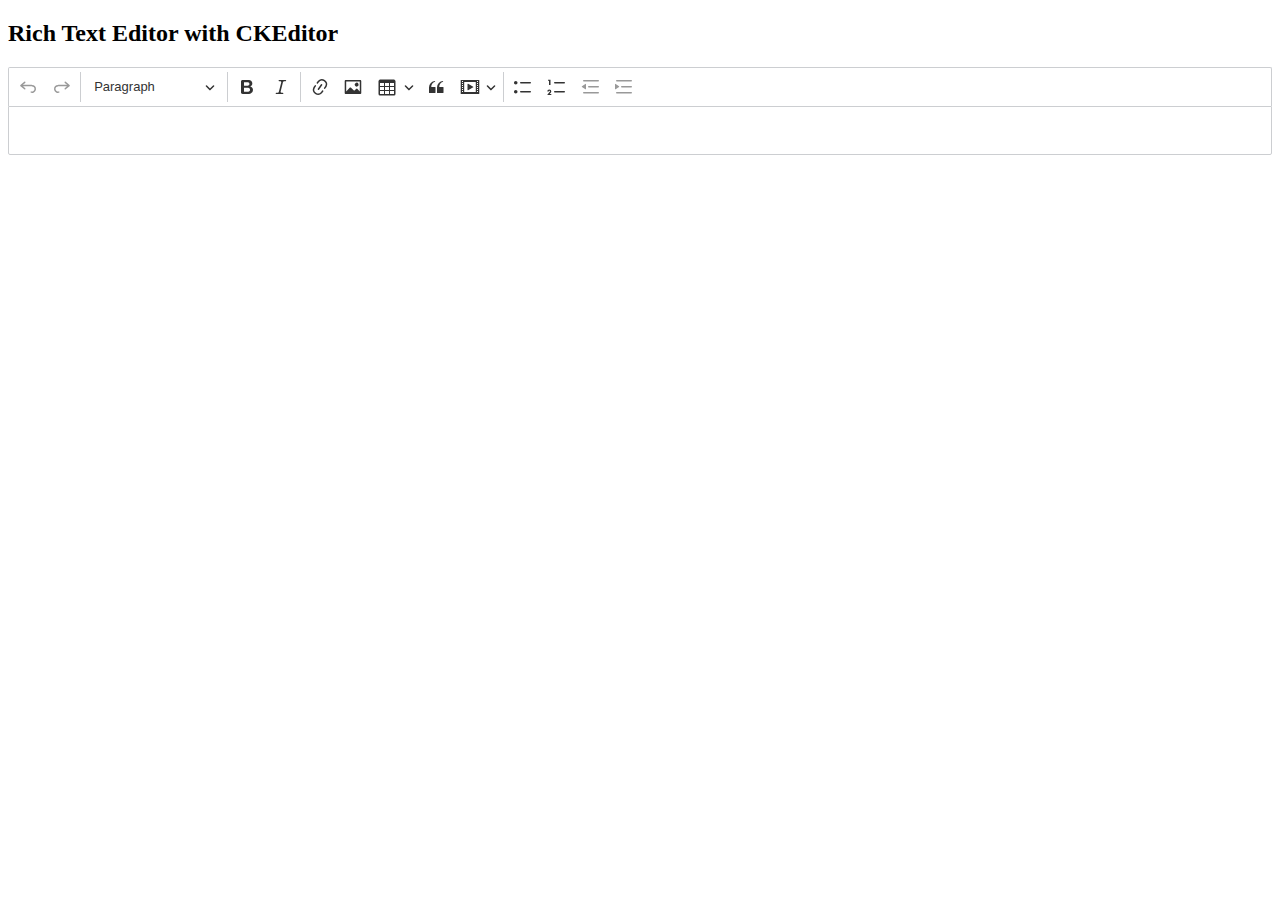
<file: textEditer.html>
<!DOCTYPE html>
<html lang="en">
<head>
    <meta charset="UTF-8">
    <title>CKEditor Example</title>
    <!-- <script src="https://cdn.ckeditor.com/ckeditor5/39.0.1/classic/ckeditor.js"></script> -->
     <script src="/js/RichTextEditer/cdnckeditor.js"></script>
</head>
<body>
    <h2>Rich Text Editor with CKEditor</h2>
    <textarea name="content" id="editor"></textarea>

    <!-- <script>
        ClassicEditor
            .create(document.querySelector('#editor'))
            .catch(error => {
                console.error(error);
            });
    </script> -->
    <script src="/js/RichTextEditer/ckEditor.js"></script>
</body>
</html>
</file>
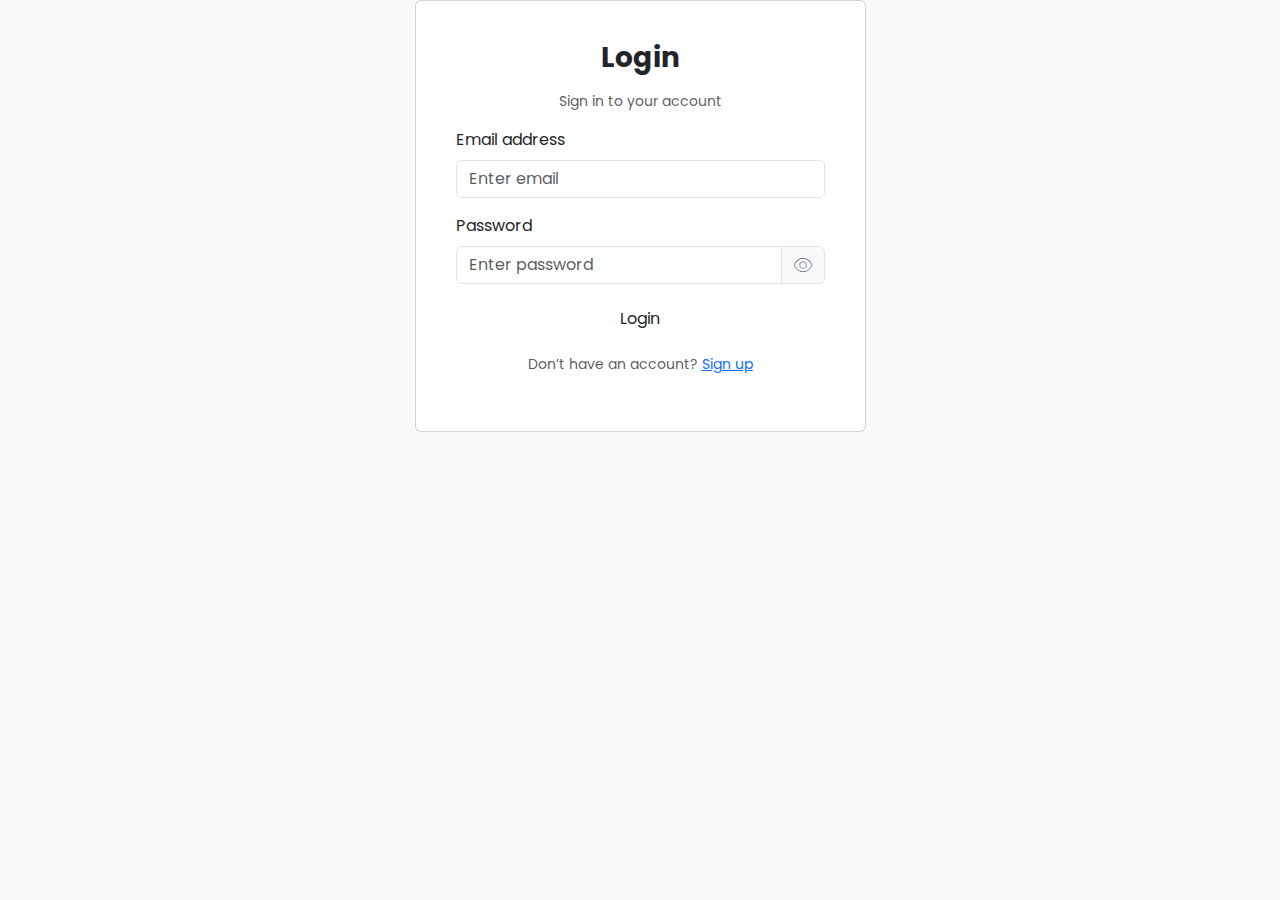
<file: auth/loginUser.html>
<!doctype html>
<html lang="en">
<head>
  <meta charset="utf-8">
  <meta name="viewport" content="width=device-width, initial-scale=1">
  <title>Login</title>
  <link href="/css/bootstrap.css" rel="stylesheet">
  <link rel="stylesheet" href="../css/style.css">
  <link rel="stylesheet" href="/assets/font/fontawesome-6.2.0/css/all.css">
  <script src="/js/bootstrap/bootstrap.bundle.min.js"></script>
</head>
<body>
  <div class="container ">
    <div class="row justify-content-center box-center-auth">
      <div class="col-md-6 col-lg-5">
        <div class="card p-4">
          <div class="card-body">
            <h3 class="card-title mb-3 text-center fw-bold text-color">Login</h3>
            <p class="text-center text-muted small">Sign in to your account</p>

            <form id="loginForm" class="needs-validation" novalidate>
              <div class="mb-3">
                <label for="email" class="form-label">Email address</label>
                <input type="email" class="form-control" id="email" placeholder="Enter email" required>
                <div class="invalid-feedback">Please enter a valid email.</div>
              </div>

              <div class="mb-3">
                <label for="password" class="form-label">Password</label>
                <div class="input-group">
                  <input type="password" class="form-control" id="password" placeholder="Enter password" required>
                  <span class="input-group-text" id="toggleLoginPwd" style="cursor:pointer;">
                    <i class="fa-thin fa-eye"></i>
                  </span>
                </div>
                <div class="invalid-feedback">Please enter your password.</div>
              </div>

              <div class="d-grid">
                <button type="button" class="btn btn-primary-color btn-hover-primary-color" onclick="onClickLogin()">Login</button>
              </div>

              <p class="text-center mt-3 small text-muted">
                Don’t have an account? <a href="registerUser.html"><span class="text-color text-decoration-underline">Sign up</span></a>
              </p>
            </form>
          </div>
        </div>
      </div>
    </div>
  </div>
  <!-- Toast Container -->
  <div id="toastContainer">
    <div id="successToast" class="toast align-items-center text-bg-success border-0" role="alert">
      <div class="d-flex">
        <div class="toast-body">Login successful!</div>
        <button type="button" class="btn-close btn-close-white me-2 m-auto" data-bs-dismiss="toast"></button>
      </div>
    </div>  

    <div id="errorToast" class="toast align-items-center text-bg-danger border-0" role="alert">
      <div class="d-flex">
        <div class="toast-body">Login failed. Please check your credentials.</div>
        <button type="button" class="btn-close btn-close-white me-2 m-auto" data-bs-dismiss="toast"></button>
      </div>
    </div>
  </div>
<script src="/js/auth/login.js"></script>
</body>
</html>
</file>
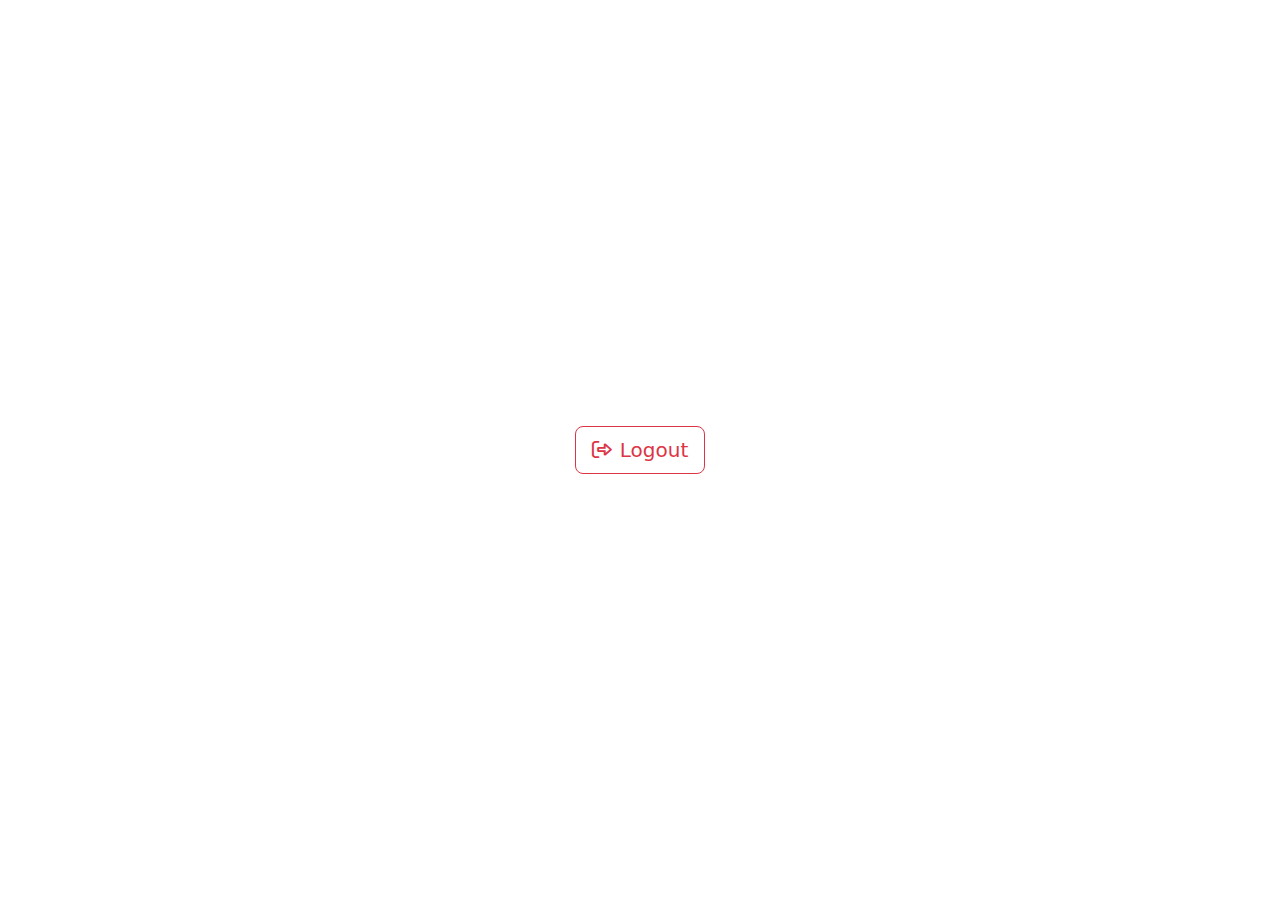
<file: auth/logoutUser.html>
<!doctype html>
<html lang="en">
<head>
  <meta charset="utf-8">
  <meta name="viewport" content="width=device-width, initial-scale=1">
  <title>Logout</title>
  <link href="/css/bootstrap.css" rel="stylesheet">
  <link rel="stylesheet" href="/assets/font/fontawesome-6.2.0/css/all.css">
</head>
<body class="d-flex justify-content-center align-items-center vh-100 auth-service">

  <!-- For this for test of button logout when click logout is show model bootstrap5-->
  <button type="button" class="btn btn-outline-danger btn-lg d-flex align-items-center gap-2" data-bs-toggle="modal" data-bs-target="#logoutModal">
    <i class="fa-regular fa-right-from-bracket"></i>
    Logout
  </button>

  <!-- Logout Confirmation Modal -->
  <div class="modal fade" id="logoutModal" tabindex="-1" aria-labelledby="logoutModalLabel" aria-hidden="true">
    <div class="modal-dialog modal-dialog-centered">
      <div class="modal-content shadow-sm">
        <div class="modal-body text-center p-4">
          <h4 class="fw-bold mb-3">Logout</h4>
          <p class="text-muted mb-4 fs-6">Are you sure you want to logout?</p>

          <div class="d-flex justify-content-center gap-3">
            <button type="button" class="btn btn-outline-dark px-4 py-2" data-bs-dismiss="modal">Cancel</button>
            <button type="button" class="btn btn-danger px-4 py-2" onclick="onLogout()">Logout</button>
          </div>
        </div>
      </div>
    </div>
  </div>

  <!-- Toast for Logout Success -->
  <div class="toast-container position-fixed top-0 end-0 p-3">
    <div id="logoutToast" class="toast align-items-center text-bg-success border-0" role="alert" aria-live="assertive" aria-atomic="true">
      <div class="d-flex">
        <div class="toast-body">You’ve logged out successfully!</div>
        <button type="button" class="btn-close btn-close-white me-2 m-auto" data-bs-dismiss="toast"></button>
      </div>
    </div>
  </div>
  <!-- Bootstrap JS -->
  <script src="/js/bootstrap/bootstrap.bundle.min.js"></script>
  <script src="/js/auth/logout.js"></script>
</body>
</html>
</file>
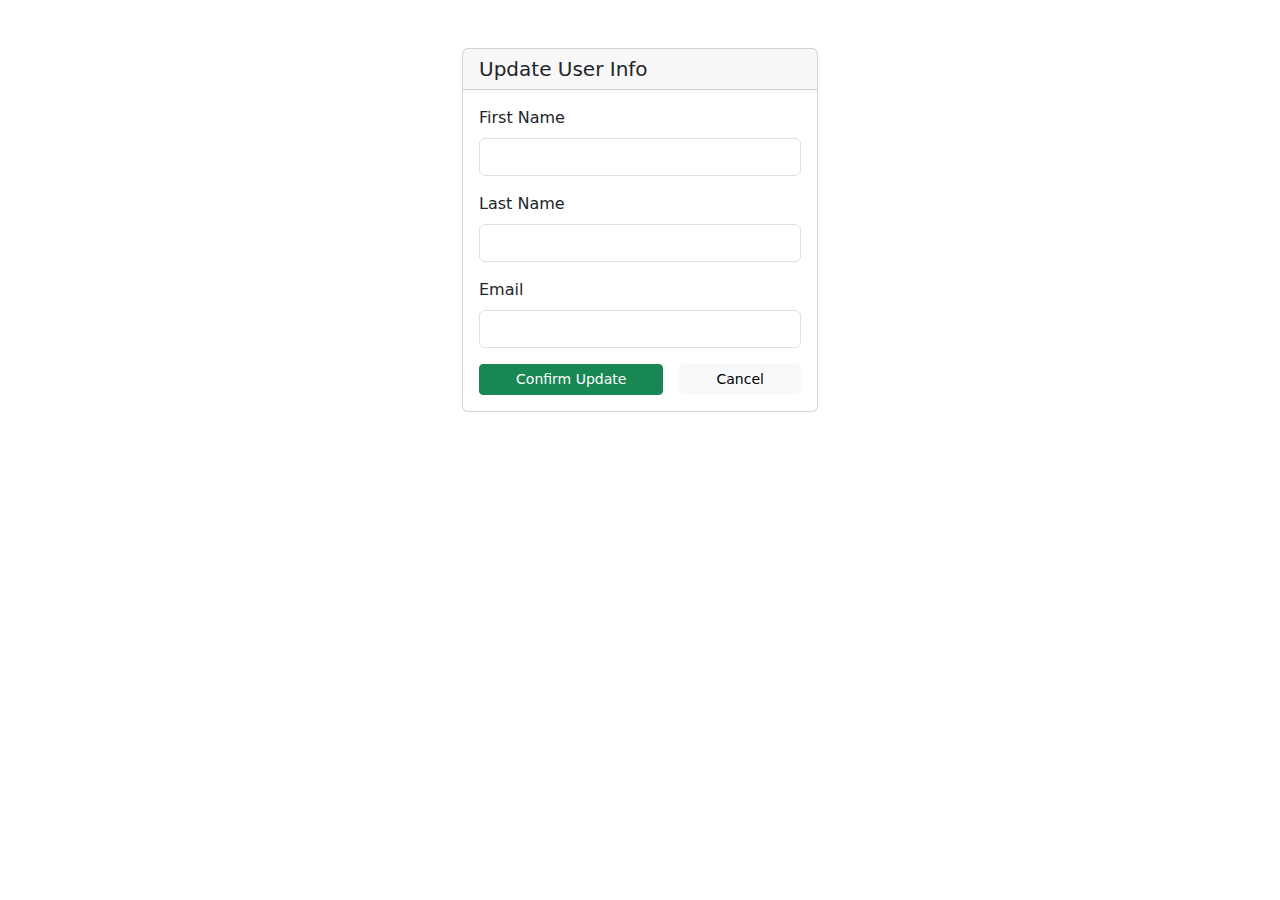
<file: js/profile/updateProfile.html>
<!DOCTYPE html>
<html lang="en">

<head>
    <meta charset="UTF-8">
    <meta name="viewport" content="width=device-width, initial-scale=1.0">
    <title>Update Profile</title>
    <!-- Bootstrap CSS -->
    <link rel="stylesheet" href="../../css/bootstrap.css">
</head>

<body>
    <!-- Card -->
    <div class="container my-5">
        <div class="row justify-content-center">
            <div class="col-12 col-sm-8 col-md-6 col-lg-4">
                <div class="card">
                    <div class="card-header">
                        <h5 class="card-title mb-0">Update User Info</h5>
                    </div>
                    <div class="card-body">
                        <form>
                            <div class="mb-3">
                                <label for="updateFirstName" class="form-label">First Name</label>
                                <input type="text" class="form-control" id="updateFirstName" required>
                            </div>
                            <div class="mb-3">
                                <label for="updateLastName" class="form-label">Last Name</label>
                                <input type="text" class="form-control" id="updateLastName" required>
                            </div>
                            <div class="mb-3">
                                <label for="updateEmail" class="form-label">Email</label>
                                <input type="email" class="form-control" id="updateEmail" required>
                            </div>
                            <div class="d-grid gap-2 d-md-flex justify-content-md-between">
                                <button type="button" class="btn btn-success btn-sm flex-fill me-md-2" onclick="updateInformation()">Confirm Update</button>
                                <button type="button" class="btn btn-light btn-sm flex-fill" onclick="location.href='viewProfile.html'">Cancel</button>
                            </div>
                        </form>
                    </div>
                </div>
            </div>
        </div>
    </div>


    <script src="../bootstrap/bootstrap.bundle.min.js"></script>
    <script>

        const URL = 'http://blogs.csm.linkpc.net/api/v1'
        const params = new URLSearchParams(window.location.search)
        const id = params.get('id');
        console.log("ID from URL:", id);


        let updateFirstName = document.getElementById('updateFirstName')
        let updateLastName = document.getElementById('updateLastName')
        let updateEmail = document.getElementById('updateEmail')

        fetch(`${URL}/auth/profile`, {
            method: "GET",
            headers: {
                'content-type': 'application/json',
                'Authorization': `Bearer ${localStorage.getItem('token')}`
            },
        })
            .then(res => res.json())
            .then(data => {
                updateFirstName.value = data.data.firstName
                updateLastName.value = data.data.lastName
                updateEmail.value = data.data.email


            })
            .catch(err => console.log(err))



        function updateInformation() {


            fetch(`${URL}/profile`, {
                method: "PUT",
                headers: {
                    'Content-Type': 'application/json',
                    'Authorization': `Bearer ${localStorage.getItem('token')}`
                },
                body: JSON.stringify({
                    firstName: updateFirstName.value,
                    lastName: updateLastName.value,
                    email: updateEmail.value
                })
            })
            .then(res => res.json())
            .then(data => {
                location.href = 'viewProfile.html'
            })
            .catch(err=>console.log(err))
        }

    </script>

</body>

</html>
</file>
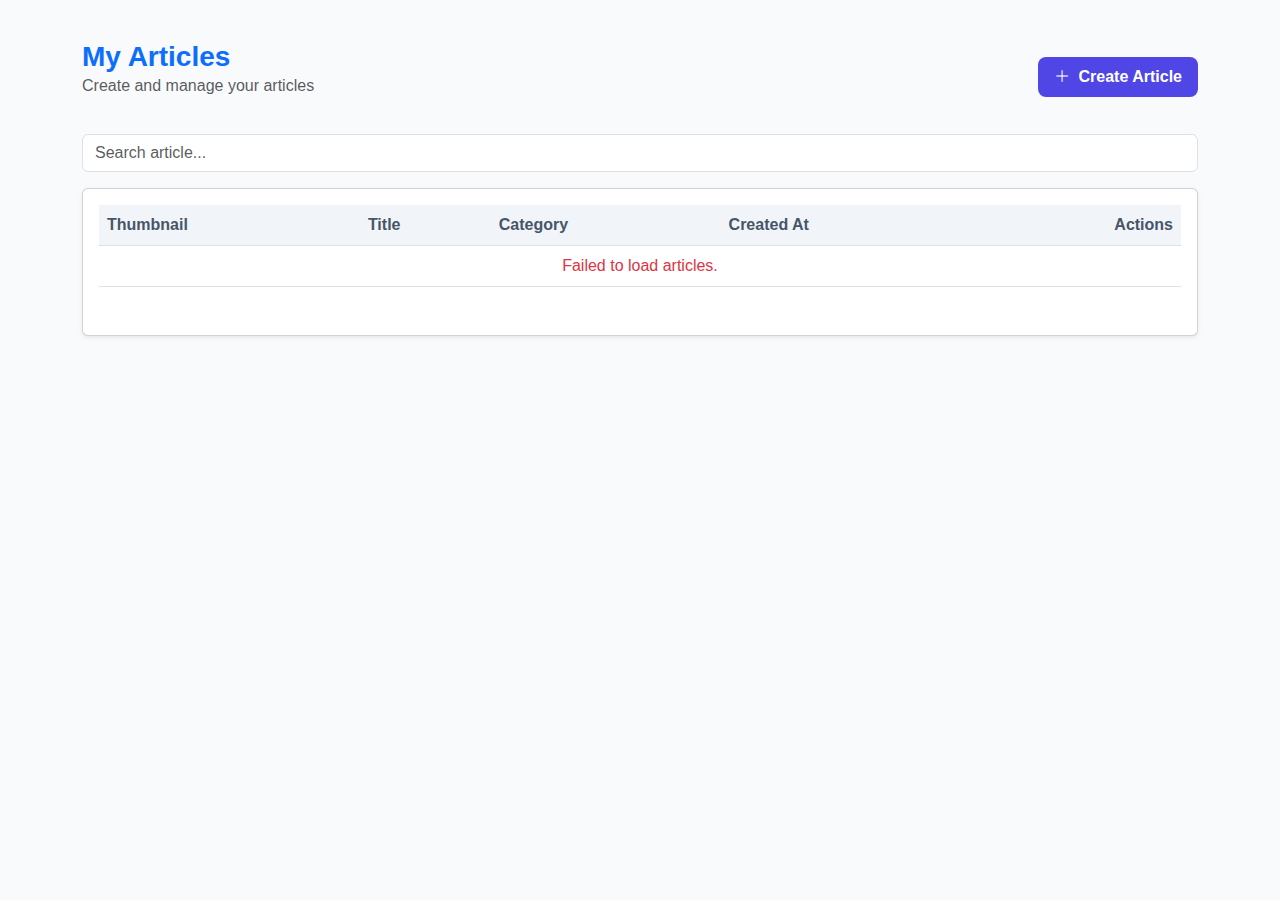
<file: js/article/own/my-form.html>
<!DOCTYPE html>
<html lang="en">
<head>
  <meta charset="UTF-8">
  <meta name="viewport" content="width=device-width, initial-scale=1">
  <title>My Articles</title>

  <!-- Bootstrap -->
  <link href="https://cdn.jsdelivr.net/npm/bootstrap@5.3.3/dist/css/bootstrap.min.css" rel="stylesheet">
  <link href="https://cdn.jsdelivr.net/npm/bootstrap-icons@1.11.1/font/bootstrap-icons.css" rel="stylesheet">

  <style>
    body {
      background-color: #f9fafb;
      font-family: "Inter", sans-serif;
    }
    .page-header {
      display: flex;
      justify-content: space-between;
      align-items: center;
      margin: 40px 0 20px;
    }
    .btn-create {
      background-color: #4f46e5;
      color: #fff;
      border-radius: 8px;
      padding: 8px 16px;
      font-weight: 600;
      text-decoration: none;
    }
    .btn-create:hover {
      background-color: #4338ca;
      color: #fff;
    }
    .table th {
      color: #475569;
      font-weight: 600;
      background-color: #f1f5f9;
    }
    .table td img {
      border-radius: 6px;
      width: 60px;
      height: 40px;
      object-fit: cover;
    }
    .badge-category {
      background-color: #eef2ff;
      color: #4f46e5;
      font-weight: 500;
      border-radius: 10px;
      padding: 4px 8px;
      font-size: 0.85rem;
    }
  </style>
</head>
<body>

<div class="container">
  <div class="page-header">
    <div>
      <h3 class="fw-bold text-primary mb-0">My Articles</h3>
      <p class="text-muted">Create and manage your articles</p>
    </div>
    <a href="create-article.html" class="btn-create">
      <i class="bi bi-plus-lg me-1"></i> Create Article
    </a>
  </div>

  <!-- Search -->
  <div class="mb-3">
    <input type="text" id="searchInput" class="form-control" placeholder="Search article...">
  </div>

  <div class="card shadow-sm">
    <div class="card-body">
      <div class="table-responsive">
        <table class="table align-middle">
          <thead>
            <tr>
              <th>Thumbnail</th>
              <th>Title</th>
              <th>Category</th>
              <th>Created At</th>
              <th class="text-end">Actions</th>
            </tr>
          </thead>
          <tbody id="articlesTableBody">
            <tr><td colspan="5" class="text-center text-muted">Loading...</td></tr>
          </tbody>
        </table>
      </div>

      <!-- Pagination -->
      <nav>
        <ul class="pagination justify-content-end" id="pagination"></ul>
      </nav>
    </div>
  </div>
</div>

<script>
const API = "http://blogs.csm.linkpc.net/api/v1";
const getToken = localStorage.getItem("authToken");

let articles = [];
let currentPage = 1;
const perPage = 5;

// Fetch articles from API
function fetchArticles() {
  fetch(`${API}/articles?_page=1&_per_page=50`, {
    method: "GET",
    headers: { "Authorization": `Bearer ${getToken}` }
  })
  .then(res => res.json())
  .then(data => {
    articles = data.data.items;
    renderTable();
    renderPagination();
  })
  .catch(err => {
    console.error("Error fetching articles:", err);
    document.getElementById("articlesTableBody").innerHTML = `
      <tr><td colspan="5" class="text-center text-danger">Failed to load articles.</td></tr>
    `;
  });
}

// Render table based on current page & search filter
function renderTable() {
  const tbody = document.getElementById("articlesTableBody");
  const searchQuery = document.getElementById("searchInput").value.toLowerCase();

  const filtered = articles.filter(article =>
    article.title.toLowerCase().includes(searchQuery)
  );

  const start = (currentPage - 1) * perPage;
  const paginated = filtered.slice(start, start + perPage);

  tbody.innerHTML = paginated.length ? "" : `
    <tr><td colspan="5" class="text-center text-muted">No articles found.</td></tr>
  `;

  paginated.forEach(article => {
    const createdAt = new Date(article.createdAt).toLocaleString("en-US", {
      day: "2-digit", month: "short", year: "numeric",
      hour: "2-digit", minute: "2-digit"
    });
    const categoryName = article.category ? article.category.name : "—";
    const thumbnailUrl = article.thumbnail || "https://via.placeholder.com/60x40?text=No+Image";

    tbody.innerHTML += `
      <tr>
        <td><img src="${thumbnailUrl}" alt="Thumbnail"></td>
        <td>${article.title}</td>
        <td><span class="badge-category">${categoryName}</span></td>
        <td>${createdAt}</td>
        <td class="text-end">
          <button class="btn btn-sm btn-outline-secondary me-1"><i class="bi bi-pencil"></i></button>
          <button class="btn btn-sm btn-outline-danger"><i class="bi bi-trash"></i></button>
        </td>
      </tr>
    `;
  });
}

// Render pagination controls
function renderPagination() {
  const searchQuery = document.getElementById("searchInput").value.toLowerCase();
  const filtered = articles.filter(article =>
    article.title.toLowerCase().includes(searchQuery)
  );

  const totalPages = Math.ceil(filtered.length / perPage);
  const pagination = document.getElementById("pagination");

  pagination.innerHTML = "";

  for (let i = 1; i <= totalPages; i++) {
    const active = i === currentPage ? "active" : "";
    pagination.innerHTML += `
      <li class="page-item ${active}">
        <a class="page-link" href="#">${i}</a>
      </li>
    `;
  }

  // Add click event
  document.querySelectorAll("#pagination .page-link").forEach(link => {
    link.addEventListener("click", e => {
      e.preventDefault();
      currentPage = Number(link.textContent);
      renderTable();
      renderPagination();
    });
  });
}

// Search input
document.getElementById("searchInput").addEventListener("input", () => {
  currentPage = 1;
  renderTable();
  renderPagination();
});

fetchArticles();
</script>

</body>
</html>
</file>
<file: css/style.css>
@import url("https://fonts.googleapis.com/css2?family=Poppins:ital,wght@0,100;0,200;0,300;0,400;0,500;0,600;0,700;0,800;0,900;1,100;1,200;1,300;1,400;1,500;1,600;1,700;1,800;1,900&display=swap");
* {
  padding: 0;
  margin: 0;
  box-sizing: border-box;
}
body {
  font-family: "Poppins", sans-serif;
  background-color: #f8f9fa;
}
:root {
  --primary-color: #0d6efd;
  --sidebar-width: 250px;
  --header-height: 70px;
}


.main-header {
  background-color: #fff;
  box-shadow: 0 2px 10px rgba(0, 0, 0, 0.1);
  padding: 12px 20px;
  position: fixed;
  top: 0;
  left: 0;
  right: 0;
  z-index: 1000;
  height: var(--header-height);
  display: flex;
  align-items: center;
}

.main-header .container-fluid {
  display: flex;
  align-items: center;
  justify-content: space-between;
  width: 100%;
}

.main-header .container-fluid .header-left {
  display: flex;
  align-items: center;
  flex: 1;
}

.main-header .container-fluid .header-right {
  display: flex;
  align-items: center;
}

.main-header .container-fluid .header-left .logo {
  font-size: 1.5rem;
  font-weight: 700;
  color: var(--primary-color);
  text-decoration: none;
  display: flex;
  align-items: center;
}

.main-header .container-fluid .header-left .logo i {
  margin-right: 10px;
  font-size: 1.6rem;
}

.mobile-menu-btn {
  display: none;
  background: none;
  border: none;
  font-size: 1.5rem;
  color: var(--primary-color);
  cursor: pointer;
  margin-right: 15px;
  width: 40px;
  height: 40px;
  border-radius: 50%;
  align-items: center;
  justify-content: center;
  transition: background-color 0.3s;
}

.mobile-menu-btn:hover {
  background-color: rgba(13, 110, 253, 0.1);
}

.main-header .header-right .profile-info {
  display: flex;
  align-items: center;
  gap: 12px;
}

.main-header .header-right .profile-info .profile-details {
  text-align: right;
}
.main-header .header-right .profile-info .profile-details .profile-name {
  color: #333;
  font-weight: 600;
  font-size: 0.95rem;
  line-height: 1.2;
  white-space: nowrap;
  overflow: hidden;
  text-overflow: ellipsis;
}
.main-header .header-right .profile-info .profile-details .profile-email {
  color: #6c757d;
  font-size: 0.8rem;
  line-height: 1.2;
  white-space: nowrap;
  overflow: hidden;
  text-overflow: ellipsis;
}
.main-header .header-right .profile-info .profile-avatar {
  width: 40px;
  height: 40px;
  border-radius: 50%;
  background-color: var(--primary-color);
  color: white;
  display: flex;
  align-items: center;
  justify-content: center;
  font-weight: 600;
  font-size: 0.9rem;
  flex-shrink: 0;
  cursor: pointer;
}

.sidebar {
  background-color: #fff;
  height: calc(100vh - var(--header-height));
  box-shadow: 0 0 10px rgba(0, 0, 0, 0.1);
  padding: 20px 0;
  position: fixed;
  top: var(--header-height);
  left: 0;
  width: var(--sidebar-width);
  overflow-y: auto;
  transition: transform 0.3s ease;
  z-index: 999;
}

.sidebar .nav-item .nav-link {
  color: #333;
  padding: 12px 25px;
  border-radius: 8px;
  margin: 2px 10px;
  font-weight: 600;
  transition: all 0.3s ease;
  border: 2px solid transparent;
  position: relative;
  display: flex;
  align-items: center;
}

.sidebar .nav-item .nav-link:hover {
  background-color: rgba(13, 110, 253, 0.08);
  color: var(--primary-color);
}

.sidebar .nav-item .nav-link.active {
  background-color: #0d6efd;
  color: #fff;
}

.sidebar .nav-item .nav-link i {
  margin-right: 10px;
  width: 20px;
  text-align: center;
  transition: transform 0.3s ease;
  font-size: 1.1rem;
}

.sidebar .nav-item .nav-link:hover i {
  transform: scale(1.1);
}

.sidebar .collapse .nav-link {
  padding-left: 50px;
  background-color: transparent;
  margin: 1px 10px;
  border-radius: 6px;
  transition: none !important;
  font-size: 0.9rem;
}

.sidebar .collapse .nav-link:hover {
  background-color: rgba(13, 110, 253, 0.06);
}

.sidebar .collapse .nav-link.active {
  color: #fff;
  background-color: #0d6efd;
}

.sidebar .nav-item .nav-link[data-bs-toggle="collapse"]::after {
  content: "";
  background-image: url(/chevron-right-solid.svg);
  background-repeat: no-repeat;
  background-size: 14px 14px;
  width: 14px;
  height: 14px;
  display: inline-block;
  margin-left: 40px;
  transition: transform 0.3s ease;
}

.sidebar .nav-item .nav-link[data-bs-toggle="collapse"].collapsed::after {
  transform: rotate(-90deg);
}

.content {
  padding: 30px;
  margin-left: var(--sidebar-width);
  margin-top: var(--header-height);
  min-height: calc(100vh - var(--header-height));
  overflow-y: auto;
  transition: margin-left 0.3s ease;
}

.page-header {
  padding: 15px 0;
  border-bottom: 1px solid #eaeaea;
  margin-bottom: 20px;
}

.page-header .section-title {
  color: var(--primary-color);
  font-weight: bold;
  font-size: 30px;
  margin-bottom: 5px;
}

.page-header .text-muted {
  color: #6c757d;
  font-weight: 500;
}

.page-content {
  display: none;
}

.page-content.active {
  display: block;
}

.profile-dropdown-menu {
  position: absolute;
  top: 100%;
  right: 0;
  background: white;
  border-radius: 8px;
  box-shadow: 0 4px 15px rgba(0, 0, 0, 0.1);
  padding: 10px 0;
  min-width: 200px;
  display: none;
  z-index: 1001;
  margin-top: 10px;
}

.profile-dropdown-menu.show {
  display: block;
}

.profile-dropdown-item {
  padding: 8px 15px;
  display: flex;
  align-items: center;
  color: #333;
  text-decoration: none;
  border-bottom: 1px solid #f0f0f0;
  transition: background-color 0.2s;
}

.profile-dropdown-item:last-child {
  border-bottom: none;
}

.profile-dropdown-item:hover {
  background-color: #f8f9fa;
  color: var(--primary-color);
}

.profile-dropdown-item i {
  width: 20px;
  margin-right: 10px;
  text-align: center;
}

/* Responsive Styles */
@media (max-width: 991px) {
  .sidebar {
    transform: translateX(-100%);
  }

  .sidebar.show {
    transform: translateX(0);
  }

  .content {
    margin-left: 0;
  }

  .mobile-menu-btn {
    display: flex;
  }

  .overlay.show {
    display: block;
  }

  .profile-details {
    display: block;
  }

  .profile-name,
  .profile-email {
    max-width: 120px;
  }
}

@media (max-width: 767px) {
  .main-header {
    padding: 10px 15px;
  }

  .content {
    padding: 20px 15px;
  }

  .page-header .section-title {
    font-size: 24px;
  }

  .main-header .logo {
    font-size: 1.3rem;
  }

  .main-header .logo i {
    font-size: 1.4rem;
  }

  .profile-name,
  .profile-email {
    max-width: 100px;
  }

  .profile-name {
    font-size: 0.9rem;
  }

  .profile-email {
    font-size: 0.75rem;
  }
}

@media (max-width: 575px) {
  .main-header {
    padding: 8px 12px;
  }
  .content {
    padding: 15px 12px;
  }

  .page-header .section-title {
    font-size: 22px;
  }

  .main-header .logo {
    font-size: 1.2rem;
  }

  .main-header .logo i {
    font-size: 1.3rem;
    margin-right: 8px;
  }

  .mobile-menu-btn {
    margin-right: 10px;
    width: 36px;
    height: 36px;
    font-size: 1.3rem;
  }

  .profile-avatar {
    width: 36px;
    height: 36px;
    font-size: 0.85rem;
  }

  .profile-name,
  .profile-email {
    max-width: 80px;
  }

  .profile-name {
    font-size: 0.85rem;
  }

  .profile-email {
    font-size: 0.7rem;
  }
}

/* profile */
/* .profile-card-infor .profile-card {
  max-width: 900px;
  margin: 50px auto;
}

.profile-card-infor .avatar {
  width: 140px;
  height: 140px;
  object-fit: cover;
  border-radius: 50%;
  border: 4px solid #fff;
  box-shadow: 0 6px 18px rgba(0, 0, 0, 0.1);
}

.profile-card-infor .stats .stat {
  min-width: 90px;
} */
/* profile */

/* get article */
.get-article .card-thumbnail {
  width: auto;
  height: 220px;
  object-fit: cover;
}

.get-article .image-detail-wrapper .pop-up-id {
  position: absolute;
  top: 12px;
  left: 12px;
  background-color: oklch(71.5% 0.143 215.221);
  padding-inline: 10px;
}

.get-article .image-detail-wrapper .btn {
  position: absolute;
  bottom: 12px;
  left: 12px;
}

.get-article .card-text-clamp {
  display: -webkit-box;
  -webkit-box-orient: vertical;
  -webkit-line-clamp: 1;
  overflow: hidden;
  text-overflow: ellipsis;
}
.get-article .card {
  overflow: hidden;
}
.get-article .card:hover {
  border: 1px solid green;
}

.get-article .card > img {
  transition: 0.4s;
}

.get-article .card:hover > img {
  transform: scale(1.02);
}

.get-article .profile-creator img:hover{
  border: 1px solid green;
  cursor: pointer;
}
/* get article */
</file>
